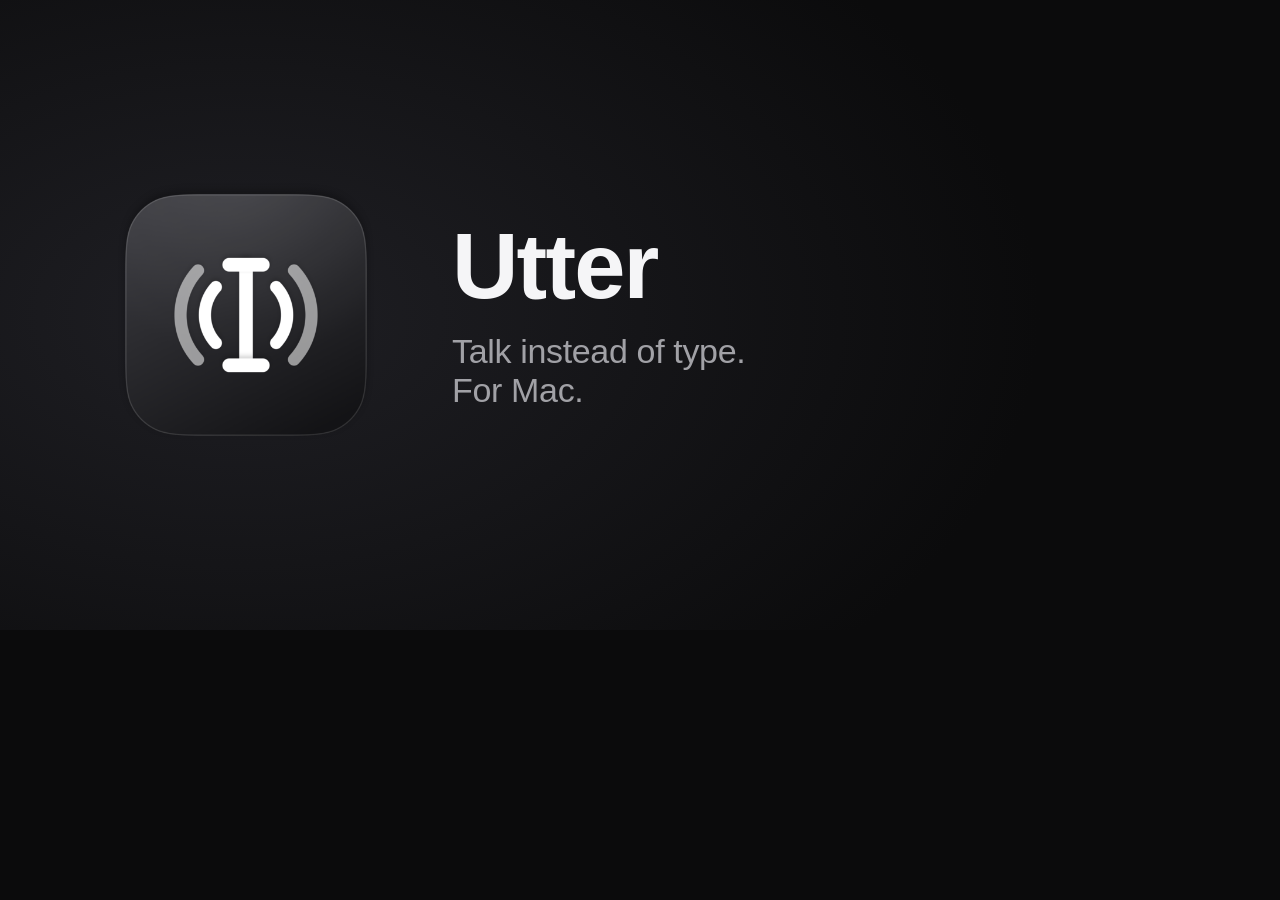
<file: website/og/og.html>
<!doctype html><html><head><meta charset="utf-8"><style>
html,body{margin:0;width:1200px;height:630px;background:#0b0b0c;color:#f5f5f7;font-family:-apple-system,"SF Pro Display",sans-serif;overflow:hidden}
.w{display:flex;align-items:center;gap:56px;height:100%;padding:0 96px;box-sizing:border-box;background:radial-gradient(800px 500px at 20% 50%,#1f1f24,#0b0b0c)}
img{width:300px;height:300px}
h1{font-size:92px;letter-spacing:-.02em;line-height:1;margin:0 0 20px;font-weight:700}
p{font-size:34px;color:#a1a1a6;margin:0;letter-spacing:-.01em}
</style></head><body><div class="w"><img src="../public/img/icon-512.png"><div><h1>Utter</h1><p>Talk instead of type.<br>For Mac.</p></div></div></body></html>
</file>
